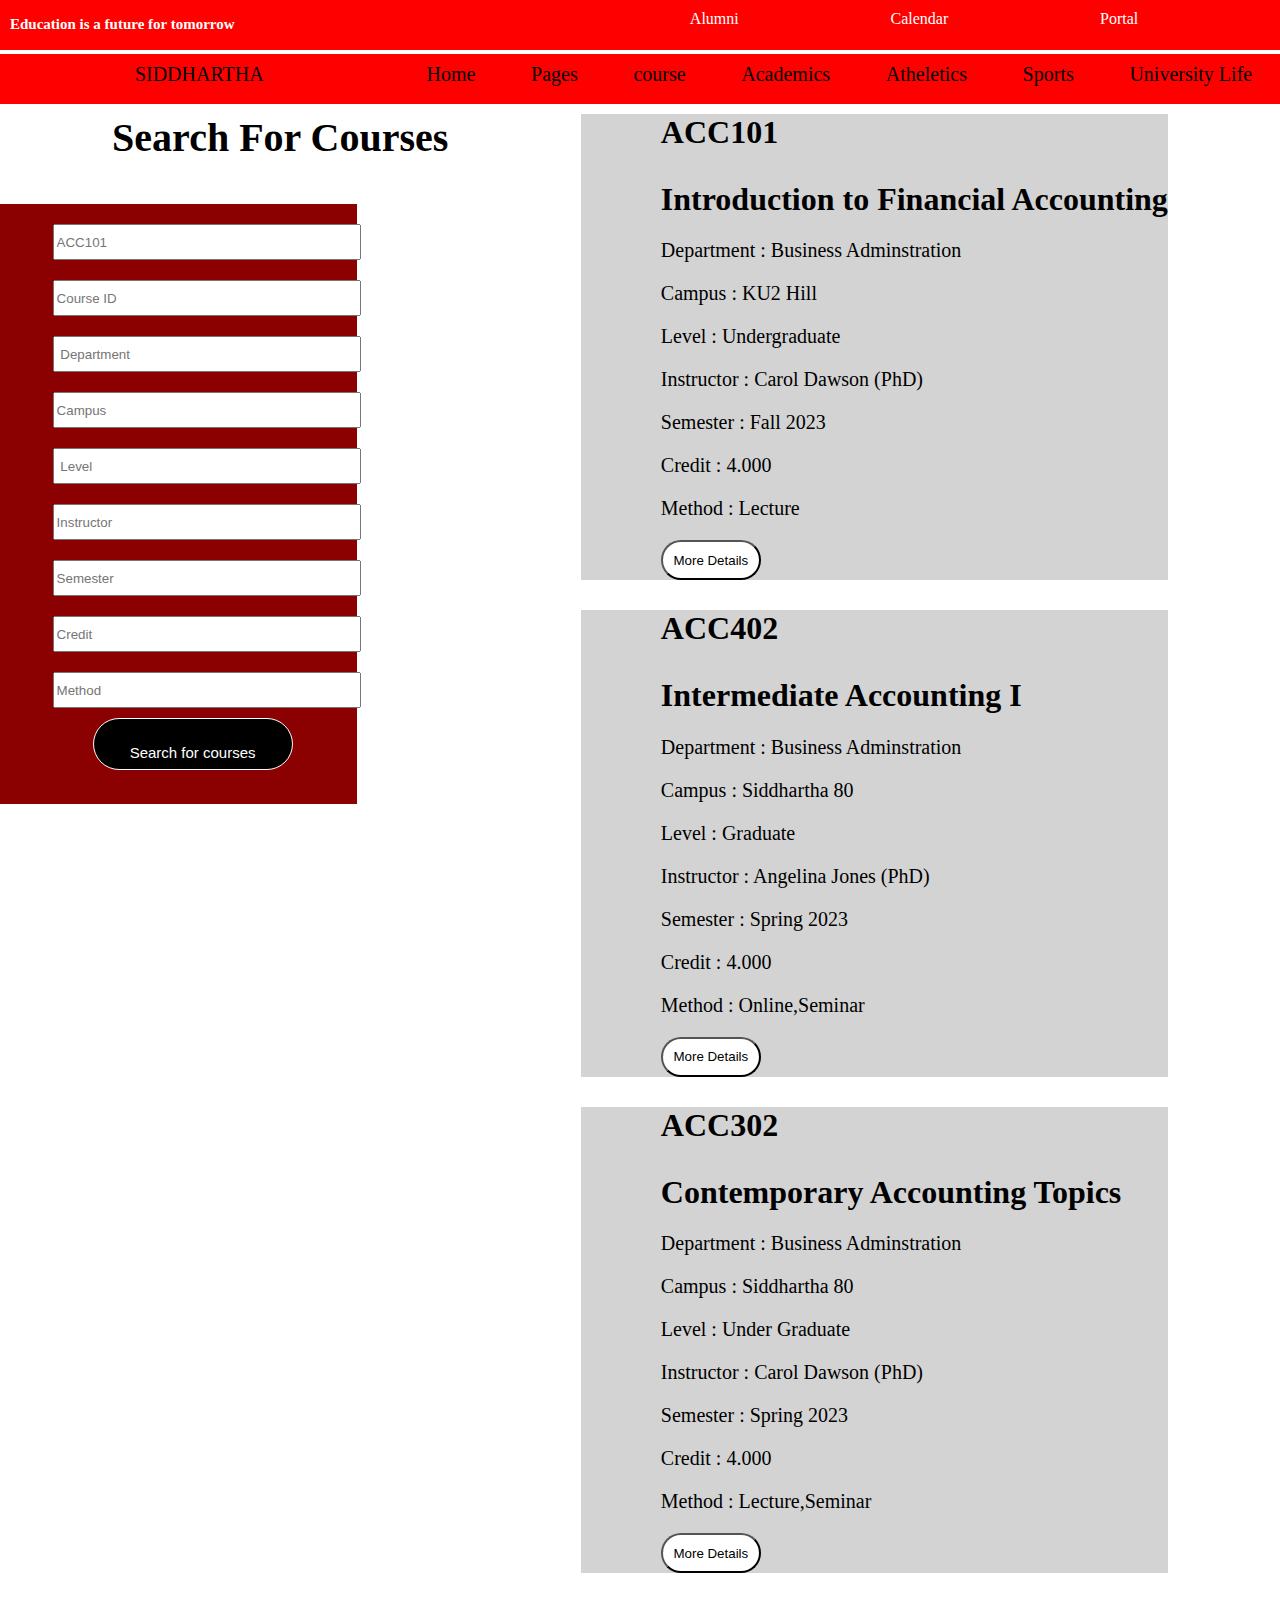
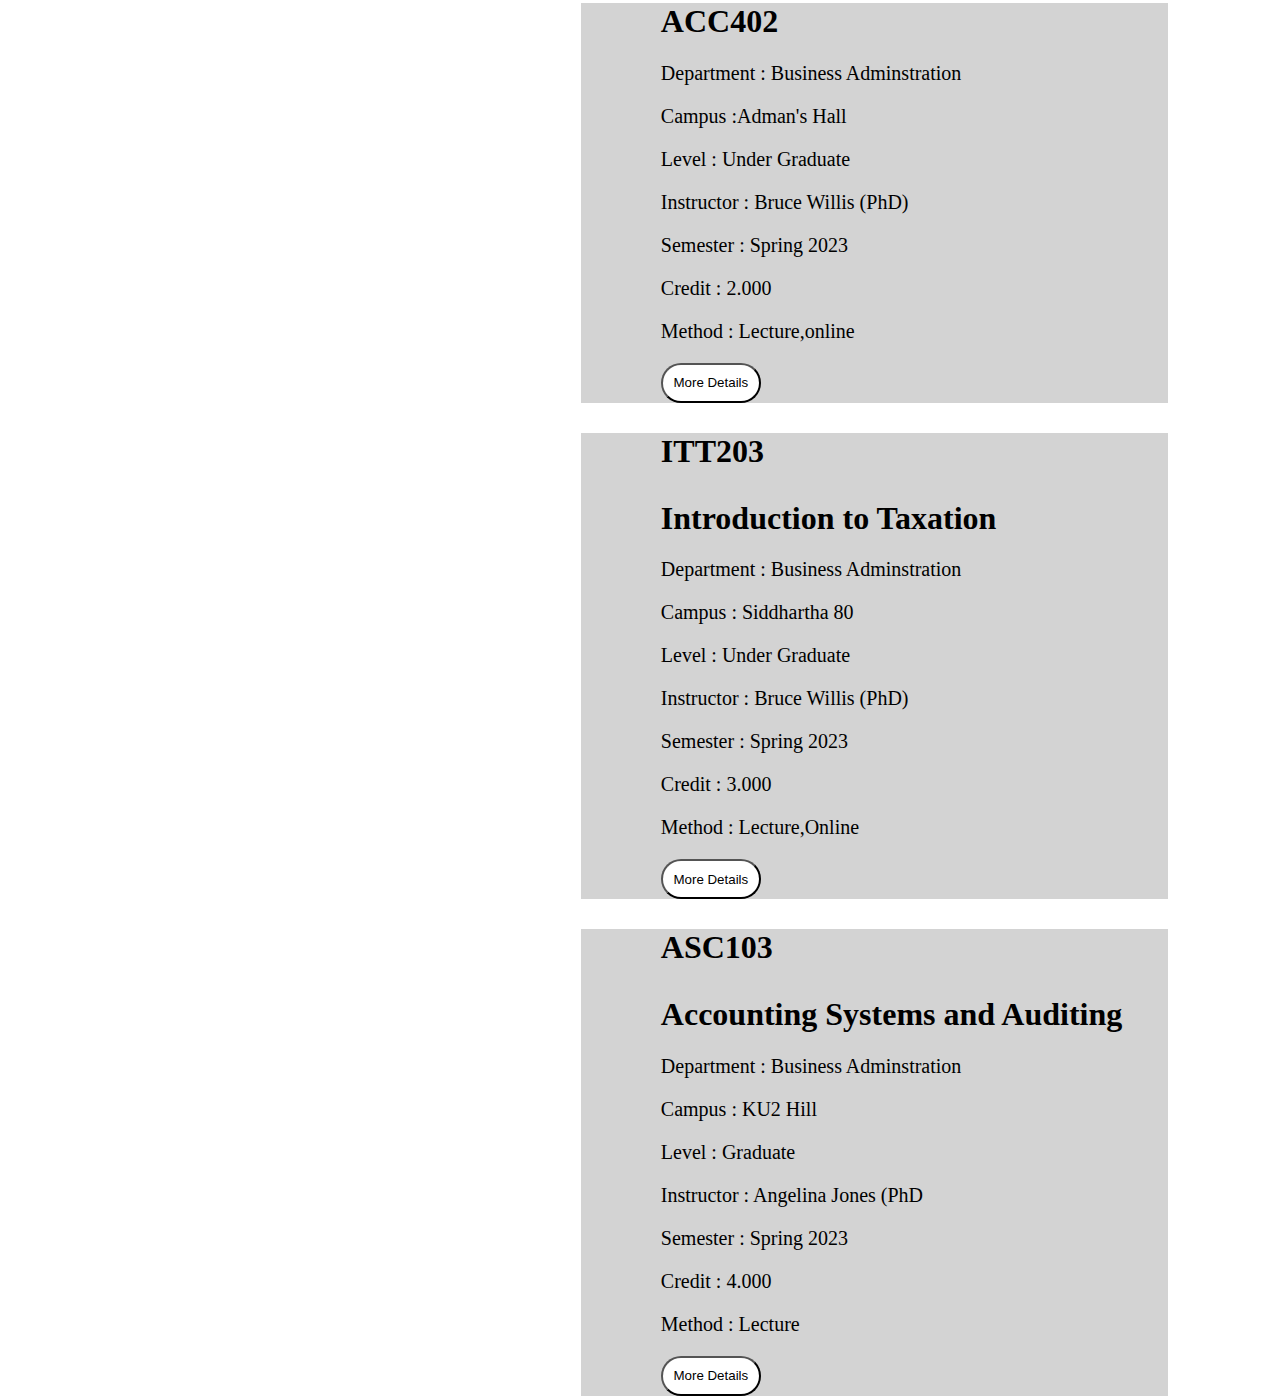
<file: course.html>
<!DOCTYPE html>
<html>
<head>
	<meta charset="utf-8">
	<meta name="viewport" content="width=device-width, initial-scale=1">
	<title>course</title>
	<style type="text/css">
body{margin: 0px;padding: 0px}

.container{
	width: 100%;
	
	background-color: white;
	color: black;
}
.flex-container{
	
	height: 30px;
	background-color:red;
	color: white;
	display: flex;
	flex-wrap: wrap;
	padding: 10px;
	position: fixed;
	width: 100%;
}
.flex-container a{
	text-decoration: none;
	color: white;
}
.flex-container h5{
	margin-top: 6px;
	font-size: 15px;
}

.nav2{
	display: flex;
  flex-wrap: wrap;
   color: black;
	width: 100%;
	height: 50px;
	background: green;
	position:fixed;


}
.flex-container h5:hover{
	color: white;
	font-size: 20px;
}
.flex-container a{
	text-decoration: none;
	color: white;
}
.flex-container a:hover{
	color: white;
	width: 80px;
	background-color: ;
	font-size: 20px;
}
.nav2 div a:hover{
	color: black;
	width: 120px;
	height: 40px;
}
.nav2 div {
  font-weight: 100;
  padding: 10px;
  text-align: center;
  line-height: 20px;
  font-size: 20px;
  color: black;
  background-color: red;
}
.nav2 div a{
	text-decoration: none;
	color: black;
}
.sidd {
	color: red;

}
.login{
	font-size: 15px;
	background-color: red;
	color: white;
	width: 150px;
	height: 40px;
	border-radius:  20px ;
	border: 1px solid white;
}
.login:hover{
	background-color: black;
	color: white;
}
body{
			/*background: url("https://st.depositphotos.com/1017986/2807/i/950/depositphotos_28072165-stock-photo-students-showing-thumbs-up-at.jpg");
			background-size: cover;
			background-repeat: no-repeat;*/
		}
		.container1{
			display: flex;
			justify-content: space-around;
		}
		.box{
			width: 30%;
			height: 600px;
			background-color: darkred;
			
			color: white;
			margin-top: 150px;
			margin-left: -700px;
		}
		.container1 h1{
			color: white;
			margin-top: 30px;
		}
		.box input{
			width: 300px;
			height: 30px;
			margin-top: 20px;
			margin-left:80px;
		}
		
		.box button{
			margin-left: 120px;
			width: 200px;
			height: 20px;
			padding: 25px;
			color: white;
			background: black;
			border: 1px solid white;
			border-radius: 40px;
			margin-top: 10px;
			text-align: center;
			font-size: 15px;
		}
		.account{
			background-color: ;
			margin-top: 30px;
			color: black;
		}
		.account h1{
			color: black;
			margin-left: 80px;
		}
		.account p{
			margin-left: 80px;
			font-size: 20px;
		}
		.account button{
			margin-left: 80px;
			border-radius: 20px;
			background-color: white;
			color: black;
			height: 40px;
			width: 100px;
		}
		.account1{
			background-color: lightgray;
			
			color: black;
		}
		
	</style>
</head>
<body>
	<!-- container is started -->
	<div class="container">
		<!-- flex container is started -->

	<div class="flex-container">
	<div style="flex-grow:3";><h5>Education is a future for tomorrow</h5></div>
	<div style="flex-grow: 1";><a href="alumni.html">Alumni</a></div>
	<div style="flex-grow: 1";><a href="calendar.html">Calendar</a></div>
	<div style="flex-grow: 1";><a href="">Portal</a></div>
	</div>
	<!-- nav1 is started -->
<br><br><br>
		<div class="nav2">
	
	 	<div style="flex-grow: 7;" class="sidd">SIDDHARTHA</div>
  
  		<div style="flex-grow: 1"><a href="index.html">Home</a></div>	
		<div style="flex-grow: 1"><a href="page.html">Pages</a> </div>
		<div style="flex-grow: 1"><a href="course.html">course</a></div>	
		<div style="flex-grow: 1"><a href="academics.html">Academics</a></div> 
		<div style="flex-grow: 1"><a href="atheletics.html">Atheletics</a></div>
		<div style="flex-grow: 1"><a href="sports.html">Sports</a></div>
		<div style="flex-grow: 1"><a href="university.html">University Life</a></div>
	</div> 
	</div>
	<!-- container1 started -->
		<div class="container1">
		<div>
		<h1 style="color:black;font-size: 40px; float: right;margin-top: 60px;">Search For Courses</h1>
		</div>
		<div class="box">
		<form  name="form" method="post" onsubmit=" saysubmit()">
		<div>
		</div>
		<input type="text" name=" Name" placeholder="ACC101" > <br>
		<input type="text" name="Father Name" placeholder="Course ID"> <br>
		<input type="text" name="MotherName" placeholder=" Department"> <br>
		<input type="" name="text" placeholder="Campus" ><br>
		<input type="number" name="Date of Birth" placeholder=" Level" ><br>
		<input type="text" name="Gmail" placeholder="Instructor"  ><br>
		<input type="text" name="Aadhaar" placeholder="Semester" ><br>
		<input type="text" name="Department" placeholder="Credit"><br>
		<input type="text" name="Department" placeholder="Method"><br>
		<button>Search for courses</button>
		</form> 
		</div>
		<div class="account">
			<div class="account1">
			<h1>ACC101</h1>
			<h1>Introduction to Financial Accounting</h1>
			<p>Department : Business Adminstration</p>	
			<p>Campus : KU2 Hill</p>
			<p>Level : Undergraduate</p>
			<p>Instructor : Carol Dawson (PhD)</p>
			<p>Semester : Fall 2023</p>
			<p>Credit : 4.000</p>
			<p>Method : Lecture</p>
			<button>More Details</button>
			</div>
			<div class="account1"><h1>ACC402</h1>
			<h1>Intermediate Accounting I</h1>
			<p>Department : Business Adminstration</p>	
			<p>Campus : Siddhartha 80</p>
			<p>Level : Graduate</p>
			<p>Instructor : Angelina Jones (PhD)</p>
			<p>Semester : Spring 2023</p>
			<p>Credit : 4.000</p>
			<p>Method : Online,Seminar</p>
			<button>More Details</button></div>
			<div class="account1">
				<h1>ACC302</h1>
				<h1>Contemporary Accounting Topics</h1>
			<p>Department : Business Adminstration</p>	
			<p>Campus : Siddhartha 80</p>
			<p>Level : Under Graduate</p>
			<p>Instructor : Carol Dawson (PhD)</p>
			<p>Semester : Spring 2023</p>
			<p>Credit : 4.000</p>
			<p>Method : Lecture,Seminar</p>
			<button>More Details</button>
			</div>
			<div class="account1">
				<h1>ACC402</h1>
			<p>Department : Business Adminstration</p>	
			<p>Campus :Adman's Hall </p>
			<p>Level : Under Graduate</p>
			<p>Instructor : Bruce Willis (PhD)</p>
			<p>Semester : Spring 2023</p>
			<p>Credit : 2.000</p>
			<p>Method : Lecture,online</p>
			<button>More Details</button>
			</div>
			<div class="account1">
				<h1>ITT203</h1>
				<h1>Introduction to Taxation</h1>
			<p>Department : Business Adminstration</p>	
			<p>Campus : Siddhartha 80</p>
			<p>Level : Under Graduate</p>
			<p>Instructor : Bruce Willis (PhD)</p>
			<p>Semester : Spring 2023</p>
			<p>Credit : 3.000</p>
			<p>Method : Lecture,Online</p>
			<button>More Details</button>
			</div>
			<div class="account1">
				<h1>ASC103</h1>
				<h1>Accounting Systems and Auditing</h1>
			<p>Department : Business Adminstration</p>	
			<p>Campus : KU2 Hill</p>
			<p>Level :  Graduate</p>
			<p>Instructor : Angelina Jones (PhD</p>
			<p>Semester : Spring 2023</p>
			<p>Credit : 4.000</p>
			<p>Method : Lecture</p>
			<button>More Details</button>
			</div>
		</div>
		</div>
<div>
</body>
</html>
</file>
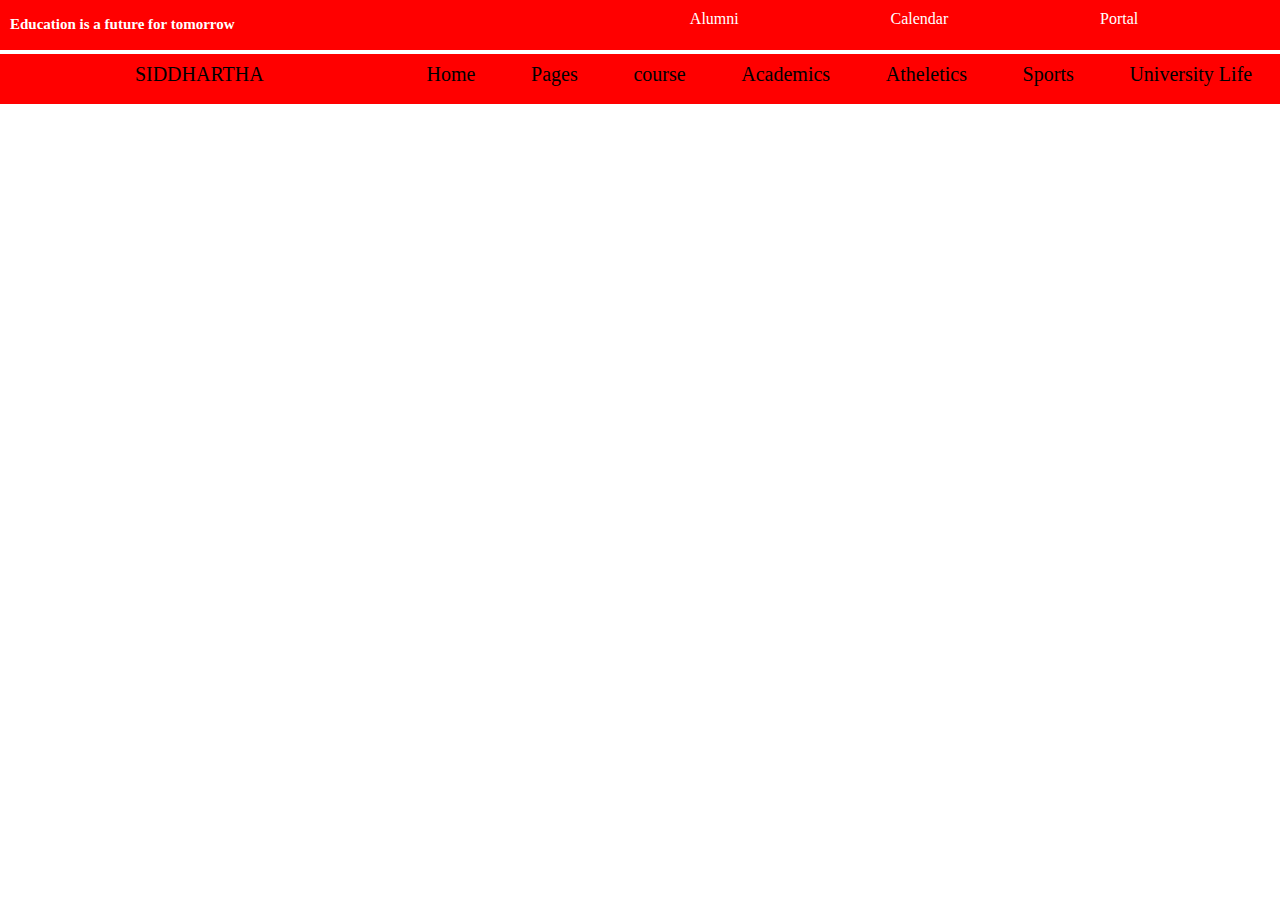
<file: home.html>
<!DOCTYPE html>
<html>
<head>
	<meta charset="utf-8">
	<meta name="viewport" content="width=device-width, initial-scale=1">
	<title>home</title>
	<link rel="stylesheet" href="https://fonts.googleapis.com/icon?family=Material+Icons">
	<style type="text/css">

img{
		width: 100%;
		height: 100vh;
	}
	.home h1{
		color: white;
		font-size: 60px;
		text-align: center;
		margin-top: -0px;
	}
	.home p{
		text-align: center;
		font-size: 40px;
		color: white;
		margin-top: -650px;
	}
	div i{
		padding-left: 730px;
	}
	div p{
		font-size: 20px;
		color: white;
		text-align: center;
	}
	body{margin: 0px;padding: 0px}

.container{
	width: 100%;
	
	background-color: white;
	color: black;
}
.flex-container{
	
	height: 30px;
	background-color:red;
	color: white;
	display: flex;
	flex-wrap: wrap;
	padding: 10px;
	position: fixed;
	width: 100%;
}
.flex-container a{
	text-decoration: none;
	color: white;
}
.flex-container h5{
	margin-top: 6px;
	font-size: 15px;
}

.nav2{
	display: flex;
  flex-wrap: wrap;
   color: black;
	width: 100%;
	height: 50px;
	background: green;
	position:fixed;


}
.flex-container h5:hover{
	color: white;
	font-size: 20px;
}
.flex-container a{
	text-decoration: none;
	color: white;
}
.flex-container a:hover{
	color: white;
	width: 80px;
	background-color: ;
	font-size: 20px;
}
.nav2 div a:hover{
	color: black;
	width: 120px;
	height: 40px;
}
.nav2 div {
  font-weight: 100;
  padding: 10px;
  text-align: center;
  line-height: 20px;
  font-size: 20px;
  color: black;
  background-color: red;
}
.nav2 div a{
	text-decoration: none;
	color: black;
}
.sidd {
	color: red;

}
.login{
	font-size: 15px;
	background-color: red;
	color: white;
	width: 150px;
	height: 40px;
	border-radius:  20px ;
	border: 1px solid white;
}
.login:hover{
	background-color: black;
	color: white;
}
	
	</style>
</head>
<body>
	<!-- container is started -->
	<div class="container">
		<!-- flex container is started -->

	<div class="flex-container">
	<div style="flex-grow:3";><h5>Education is a future for tomorrow</h5></div>
	<div style="flex-grow: 1";><a href="alumni.html">Alumni</a></div>
	<div style="flex-grow: 1";><a href="calendar.html">Calendar</a></div>
	<div style="flex-grow: 1";><a href="">Portal</a></div>
	</div>
	<!-- nav1 is started -->
<br><br><br>
		<div class="nav2">
	
	 	<div style="flex-grow: 7;" class="sidd">SIDDHARTHA</div>
  
  		<div style="flex-grow: 1"><a href="indexeducation2.html">Home</a></div>	
		<div style="flex-grow: 1"><a href="page.html">Pages</a> </div>
		<div style="flex-grow: 1"><a href="course.html">course</a></div>	
		<div style="flex-grow: 1"><a href="academics.html">Academics</a></div> 
		<div style="flex-grow: 1"><a href="atheletics.html">Atheletics</a></div>
		<div style="flex-grow: 1"><a href="sports.html">Sports</a></div>
		<div style="flex-grow: 1"><a href="university.html">University Life</a></div>
	</div> 
	
<div class="home">
	<iframe width="100%" height="700" src="https://www.youtube.com/embed/2y4n0pswtxE" title="YouTube video player" frameborder="0" allow="accelerometer; autoplay; clipboard-write; encrypted-media; gyroscope; picture-in-picture" allowfullscreen></iframe>
	<p>Welcome To</p>
	<h1>Siddhartha University</h1>
	</div>
	<br><br>
	<div><i class="material-icons" style="font-size:100px;color: white;">school</i>
		<br><br><br><br>
		<p style="font-size:25px;margin-left: 15px;">Estd since:1996</p>
		</div></div>
</body>
</html>
</file>
